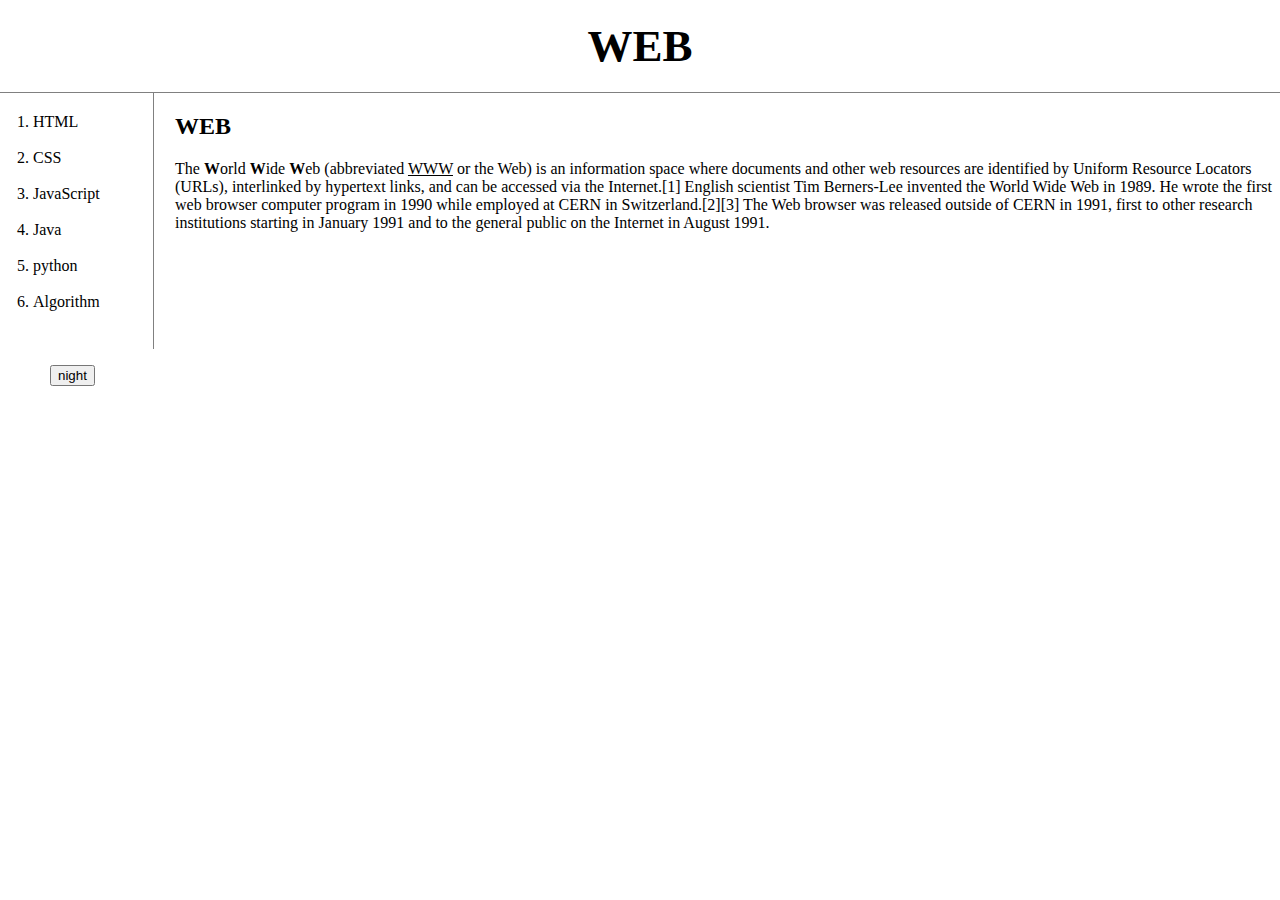
<file: index.html>
<!doctype html>
<html>
<head>
    <meta charser="utf-8">
    <title>WEB - Welcome</title>
    <link rel="stylesheet" href="./style.css">
</head>
<body>
  <h1><a href="index.html" target="_blank">WEB</a></h1>
  
  <div id="grid">
  <ol>
    <li><a href="1.html">HTML</a></li><br>
    <li><a href="2.html">CSS</a></li><br>
    <li><a href="3.html">JavaScript</a></li><br>
    <li><a href="4.java.html">Java</a></li><br>
    <li><a href="python.html">python</a></li><br>
    <li><a href="Algorithm.html">Algorithm</a></li><br>
  </ol>
       
  <div id="article">
   <h2>WEB</h2>
    <p>The <b>W</b>orld <b>W</b>ide <b>W</b>eb (abbreviated <a href="https://en.wikipedia.org/wiki/World_Wide_Web" target="_blank"><u>WWW</u></a> or the Web) is an information space where documents and other web resources are identified by Uniform Resource Locators (URLs), interlinked by hypertext links, and can be accessed via the Internet.[1] English scientist Tim Berners-Lee invented the World Wide Web in 1989. He wrote the first web browser computer program in 1990 while employed at CERN in Switzerland.[2][3] The Web browser was released outside of CERN in 1991, first to other research institutions starting in January 1991 and to the general public on the Internet in August 1991.
  </p>
  </div>
 </div>
   <p style="margin-left:50px;"><input id="night_day" type="button" value="night" onclick="
    var target = document.querySelector('body');
    if(this.value === 'night'){
      target.style.backgroundColor = 'black';
      target.style.color = 'white';
      this.value = 'day';

      var alist = document.querySelectorAll('a');
      var i = 0;
      while(i < alist.length){
        alist[i].style.color = 'powderblue';
        i = i + 1;
      }
    } else {
      target.style.backgroundColor = 'white';
      target.style.color = 'black';
      this.value = 'night';

      var alist = document.querySelectorAll('a');
      var i = 0;
      while(i < alist.length){
        alist[i].style.color = 'black';
        i = i + 1;
      }
    }
     "></p>
  
  
<!--Start of Tawk.to Script-->
<script type="text/javascript">
var Tawk_API=Tawk_API||{}, Tawk_LoadStart=new Date();
(function(){
var s1=document.createElement("script"),s0=document.getElementsByTagName("script")[0];
s1.async=true;
s1.src='https://embed.tawk.to/57a72994c11fe69b0bd8fa90/default';
s1.charset='UTF-8';
s1.setAttribute('crossorigin','*');
s0.parentNode.insertBefore(s1,s0);
})();
</script>
<!--End of Tawk.to Script-->

  </body>
</html>
</file>
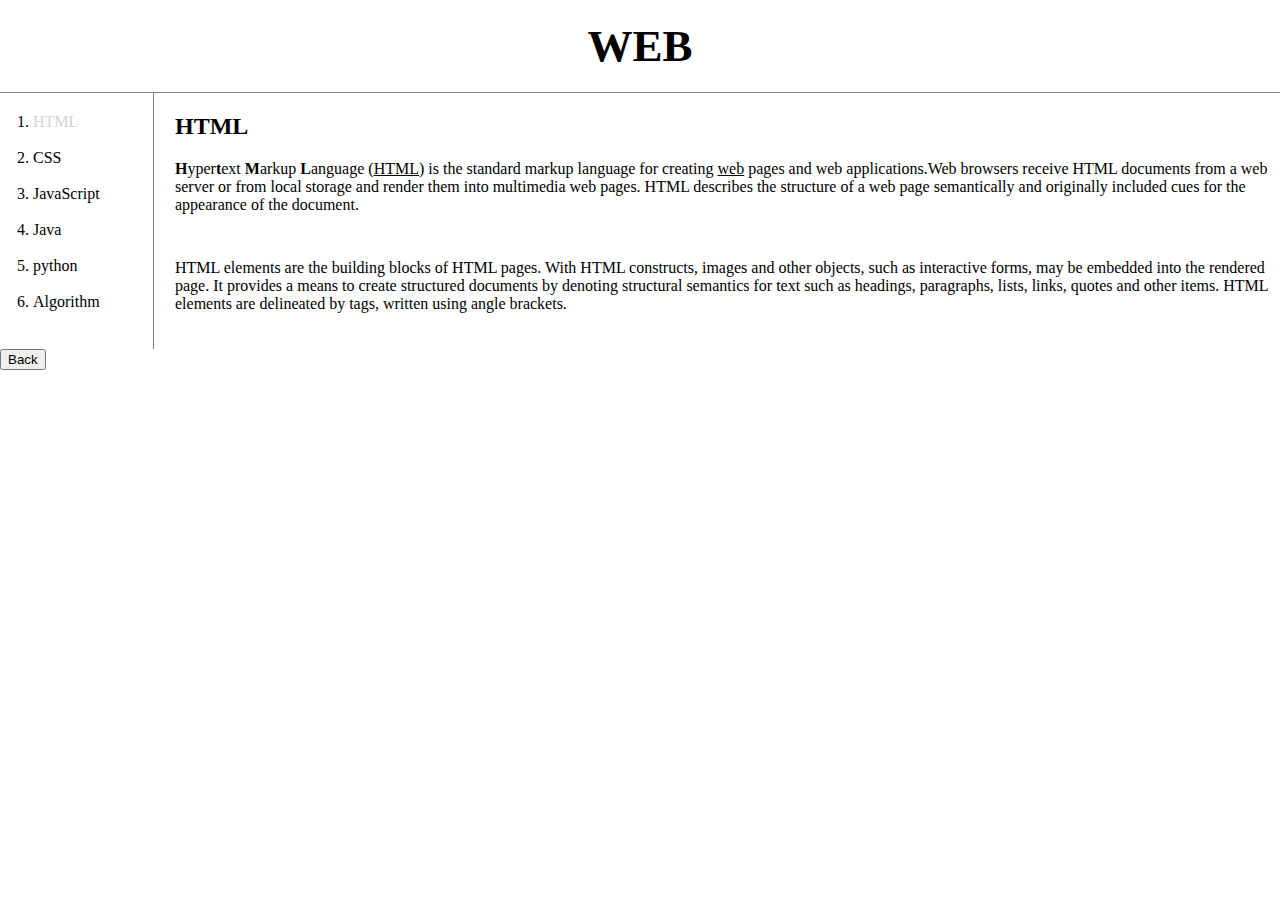
<file: 1.html>
<!doctype html>
<html>
<head>
    <meta charser="utf-8">
    <title>WEB - html</title>
  
  <link rel="stylesheet" href="style.css">
</head>
<body>
  <h1><a href="index.html">WEB</a></h1>
 <div id="grid">
  <ol>
    <li><a href="1.html" style="color:lightgrey;">HTML</a></li><br>
    <li><a href="2.css">CSS</a></li><br>
    <li><a href="3.javascript">JavaScript</a></li><br>
    <li><a href="java.html">Java</a></li><br>
    <li><a href="python.html">python</a></li><br>
    <li><a href="Algorithm.html">Algorithm</a></li><br>
  </ol>
  <div id="article">
  <h2>HTML</h2>
    <p><strong>H</strong>yper<strong>t</strong>ext <strong>M</strong>arkup <strong>L</strong>anguage (<a href="https://www.w3.org/TR/html5/" target="_blank" title="html5 specification"><u>HTML</u></a>)
     is the standard markup language for creating <u>web</u> pages
     and web applications.Web browsers receive HTML documents from a web server or from local storage and render them into multimedia web pages.
      HTML describes the structure of a web page semantically and originally included cues for the appearance of the document.
      </p>
      <p style="margin-top:45px;">HTML elements are the building blocks of HTML pages.
        With HTML constructs, images and other objects, such as interactive forms, may be embedded into the rendered page.
        It provides a means to create structured documents by denoting structural semantics for text such as headings, paragraphs, lists, links, quotes and other items.
        HTML elements are delineated by tags, written using angle brackets.</p>
   </div>
  </div>
    <div id="disqus_thread"></div>
    
    <button onclick="goBack()">Back</button>
    
<script>

/**
*  RECOMMENDED CONFIGURATION VARIABLES: EDIT AND UNCOMMENT THE SECTION BELOW TO INSERT DYNAMIC VALUES FROM YOUR PLATFORM OR CMS.
*  LEARN WHY DEFINING THESE VARIABLES IS IMPORTANT: https://disqus.com/admin/universalcode/#configuration-variables*/
/*
var disqus_config = function () {
this.page.url = PAGE_URL;  // Replace PAGE_URL with your page's canonical URL variable
this.page.identifier = PAGE_IDENTIFIER; // Replace PAGE_IDENTIFIER with your page's unique identifier variable
};
*/
(function() { // DON'T EDIT BELOW THIS LINE
var d = document, s = d.createElement('script');
s.src = 'https://web1-2.disqus.com/embed.js';
s.setAttribute('data-timestamp', +new Date());
(d.head || d.body).appendChild(s);
})();
</script>
<noscript>Please enable JavaScript to view the <a href="https://disqus.com/?ref_noscript">comments powered by Disqus.</a></noscript>

  </p>
  </body>
</html>
</file>
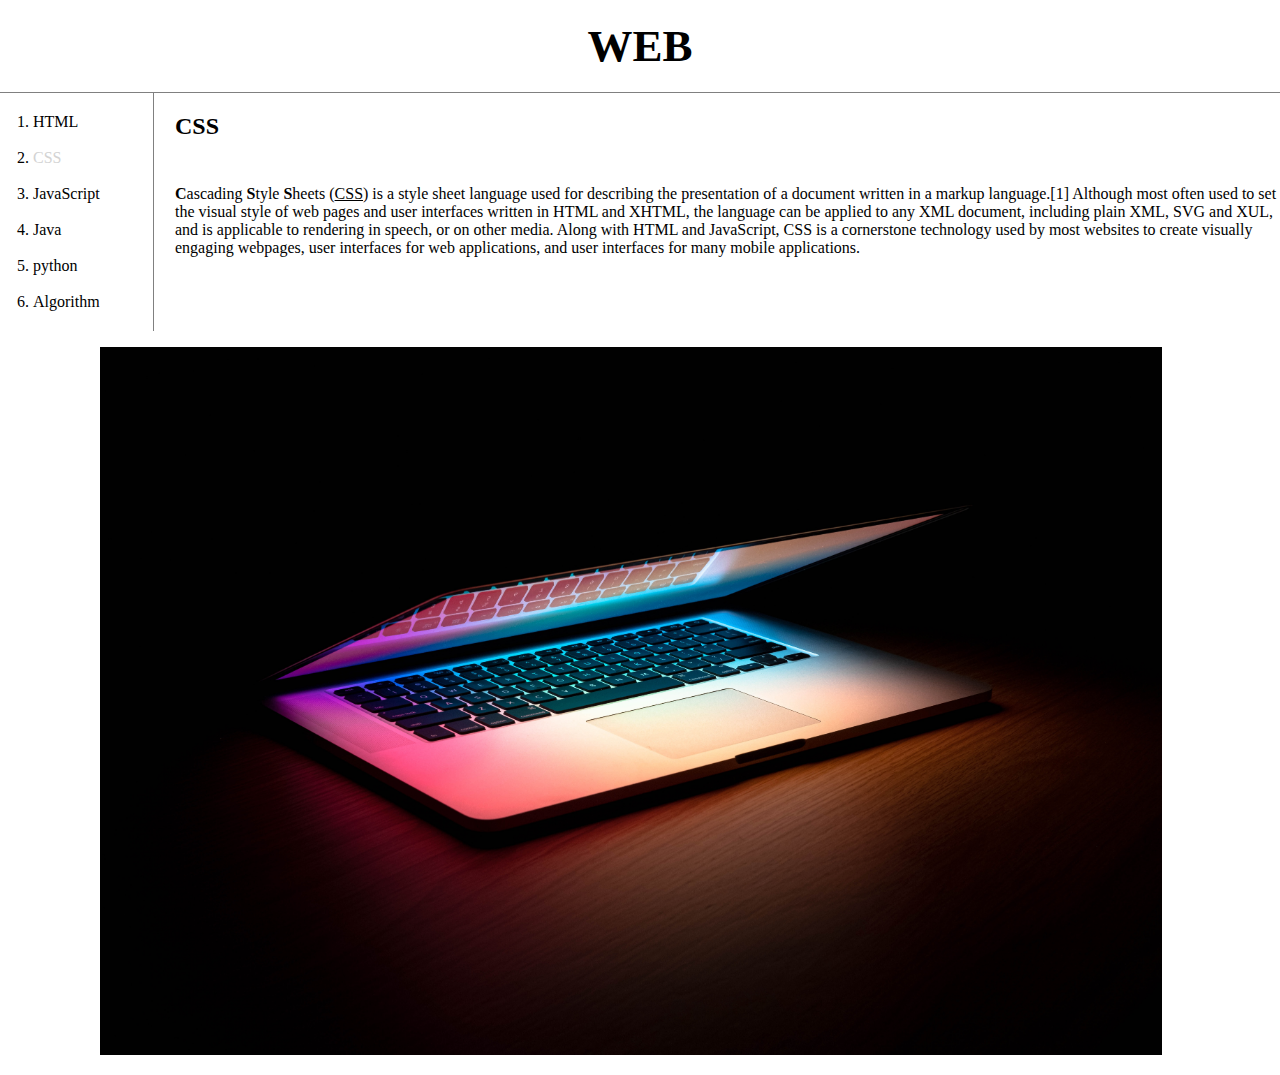
<file: 2.html>
<!doctype html>
<html>
<head>
    <meta charser="utf-8">
    <title>WEB - CSS</title>
  
  <link rel="stylesheet" href="style.css">
</head>
<body>
    <h1><a href="index.html">WEB</a></h1>
  <div id="grid">
   <ol>
     <li><a href="1.html">HTML</a></li><br>
     <li><a href="2.html" style="color:lightgrey;">CSS</a></li><br>
     <li><a href="3.javascript">JavaScript</a></li><br>
     <li><a href="4.java.html">Java</a></li><br>
     <li><a href="python.html">python</a></li><br>
     <li><a href="Algorithm.html">Algorithm</a></li>
   </ol>
   <div id="article">
        <h2>CSS</h2>
        <p style="margin-top:45px;">
          <strong>C</strong>ascading <strong>S</strong>tyle <strong>S</strong>heets (<u><a href = "https://ko.wikipedia.org/wiki/CSS" title="wikipedia">CSS</a></u>)
       is a style sheet language used for describing the presentation of a document written in a markup language.[1]
        Although most often used to set the visual style of web pages and user interfaces written in HTML and XHTML,
        the language can be applied to any XML document, including plain XML, SVG and XUL, and is applicable to rendering in speech,
         or on other media. Along with HTML and JavaScript, CSS is a cornerstone technology used by most websites to create visually engaging webpages,
          user interfaces for web applications, and user interfaces for many mobile applications.
        </p>
    </div>
   </div>
   <p style="margin-left:100px;"><img src="coding.jpg" width="90%">
  </p>
</body>
</html>
</file>
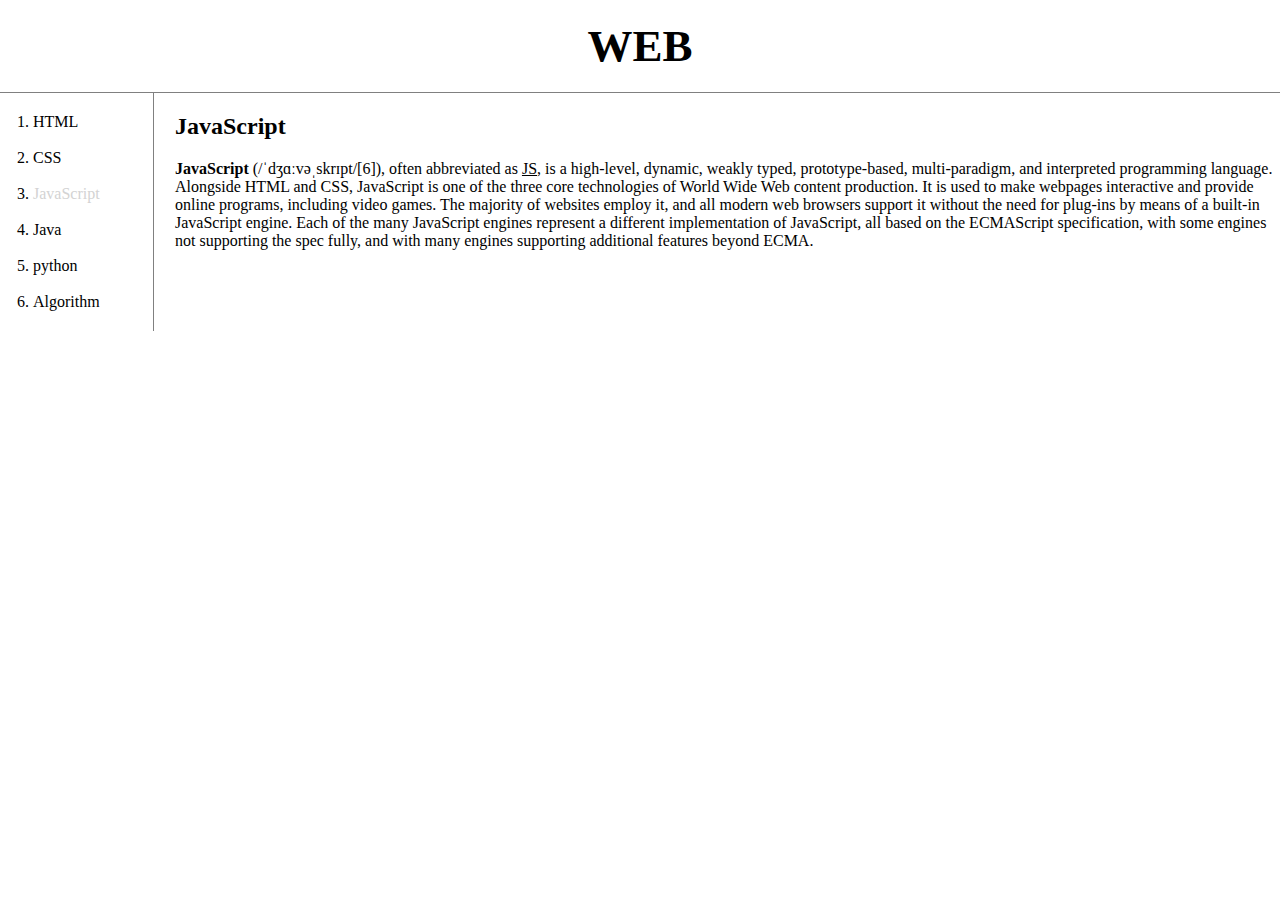
<file: 3.html>
<!doctype html>
<html>
<head>
    <meta charser="utf-8">
    <title>WEB - JavaScript</title>
  
  <style>
    .js{
      font-weight:bold;
      color:purple;
    }
    #first{
      color:black;
    }
    span{
      color:blue;
    }
  </style>
  <link rel="stylesheet" href="style.css">
    <script src="https://ajax.googleapis.com/ajax/libs/jquery/3.6.0/jquery.min.js"></script>
    <script src="colors.js"></script>
  
</head>
<body>
   <h1><a href="index.html">WEB</a></h1>
  <div id="grid">
  <ol>
    <li><a href="1.html">HTML</a></li><br>
    <li><a href="2.html">CSS</a></li><br>
    <li><a href="3.javascript" style="color:lightgrey;">JavaScript</a></li><br>
    <li><a href="4.java.html">Java</a></li><br>
    <li><a href="5.python.html">python</a></li><br>
    <li><a href="6.Algorithm.html">Algorithm</a></li>
  </ol>
  <div id="article">
  <h2>JavaScript</h2>
  <p>
    <span id="first" class="js"> JavaScript </span> (/ˈdʒɑːvəˌskrɪpt/[6]), often abbreviated as <a href="https://namu.wiki/w/JavaScript" title ="namuwiki"><u>JS</u></a>, is a high-level, dynamic, weakly typed, prototype-based, multi-paradigm, and interpreted programming language. Alongside HTML and CSS, JavaScript is one of the three core technologies of World Wide Web content production. It is used to make webpages interactive and provide online programs, including video games. The majority of websites employ it, and all modern web browsers support it without the need for plug-ins by means of a built-in JavaScript engine. Each of the many JavaScript engines represent a different implementation of JavaScript, all based on the ECMAScript specification, with some engines not supporting the spec fully, and with many engines supporting additional features beyond ECMA.
  </p>
  </div>
  </div>
    <p style="margin-top:30px; margin-left:100px;"><iframe width="560" height="315" src="https://www.youtube.com/embed/nQJEp-k-ogs" title="YouTube video player" frameborder="0" allow="accelerometer; autoplay; clipboard-write; encrypted-media; gyroscope; picture-in-picture" allowfullscreen></iframe>
  </p>
  
   
</body>
</html>
</file>
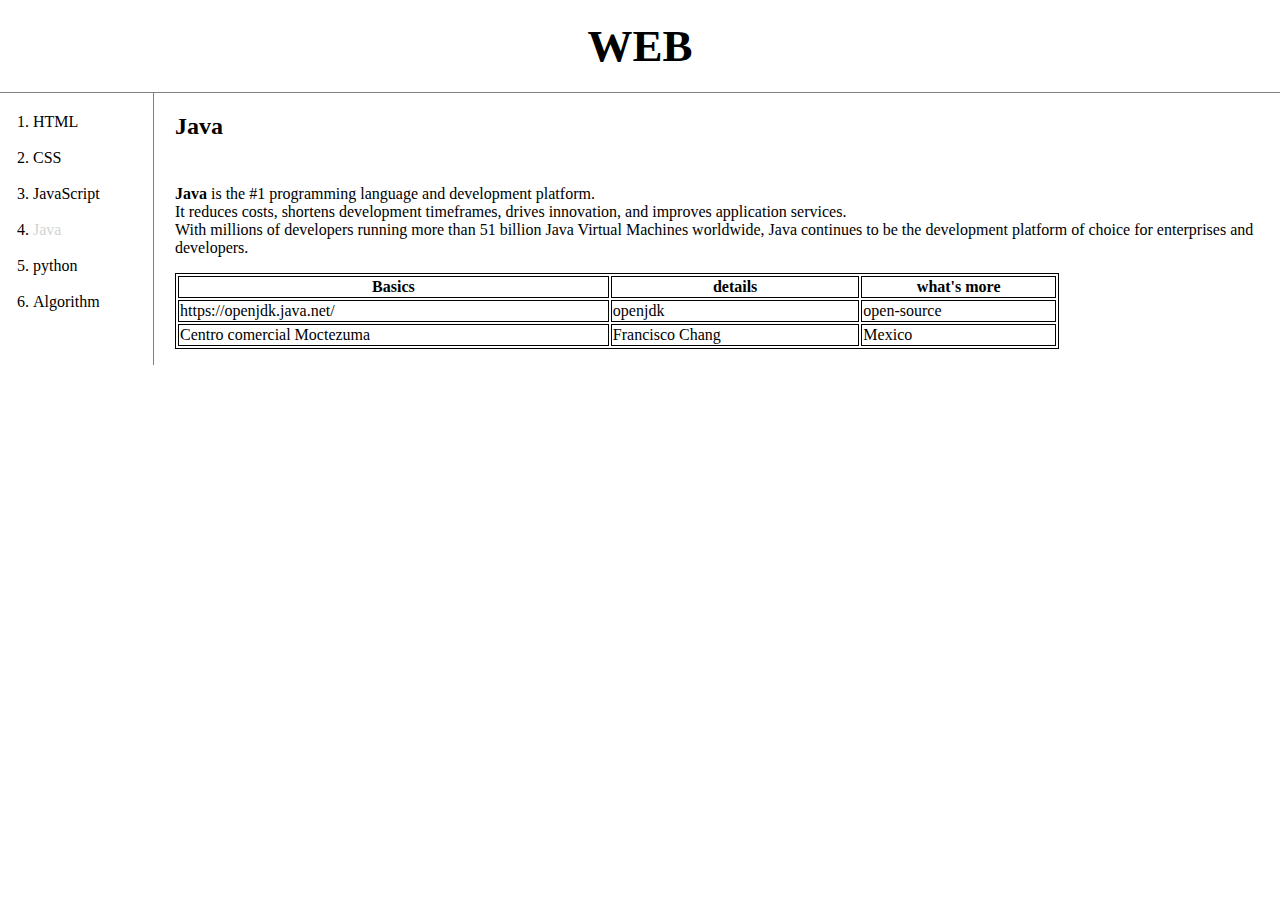
<file: 4.java.html>
<!doctype html>
<html>
<head>
    <meta charser="utf-8">
    <title>WEB - Java</title>
  
  <link rel="stylesheet" href="style.css">
   <style>
table, th, td {
  border:1px solid black;
}
</style>
</head>
<body>
  <h1><a href="index.html">WEB</a></h1>
  <div id="grid">
   <ol>
     <li><a href="1.html">HTML</a></li><br>
     <li><a href="2.css">CSS</a></li><br>
     <li><a href="3.javascript">JavaScript</a></li><br>
     <li><a href="4.java.html" style="color:lightgrey;">Java</a></li><br>
     <li><a href="5.python.html">python</a></li><br>
     <li><a href="6.Algorithm.html">Algorithm</a></li><br>
   </ol>
   <div id="article">
        <h2>Java</h2>
        <p style="margin-top:45px;">
          <a href = "https://docs.oracle.com/javase/8/docs/api/index.html" target="_blank" title="Java8_API"><strong>
              Java</strong> is the #1 programming language and development platform.<br>
              It reduces costs, shortens development timeframes, drives innovation, and improves application services. <br>
              With millions of developers running more than 51 billion Java Virtual Machines worldwide, Java continues to be the development platform of choice for enterprises and developers.
       
  <table style="width:80%">
  <tr>
    <th>Basics</th>
    <th>details</th>
    <th>what's more</th>
  </tr>
  <tr>
    <td>https://openjdk.java.net/</td>
    <td>openjdk</td>
    <td>open-source</td>
  </tr>
  <tr>
    <td>Centro comercial Moctezuma</td>
    <td>Francisco Chang</td>
    <td>Mexico</td>
  </tr>
</table>
              
        </p>
    </div>
   </div>
   
  
</body>
</html>
</file>
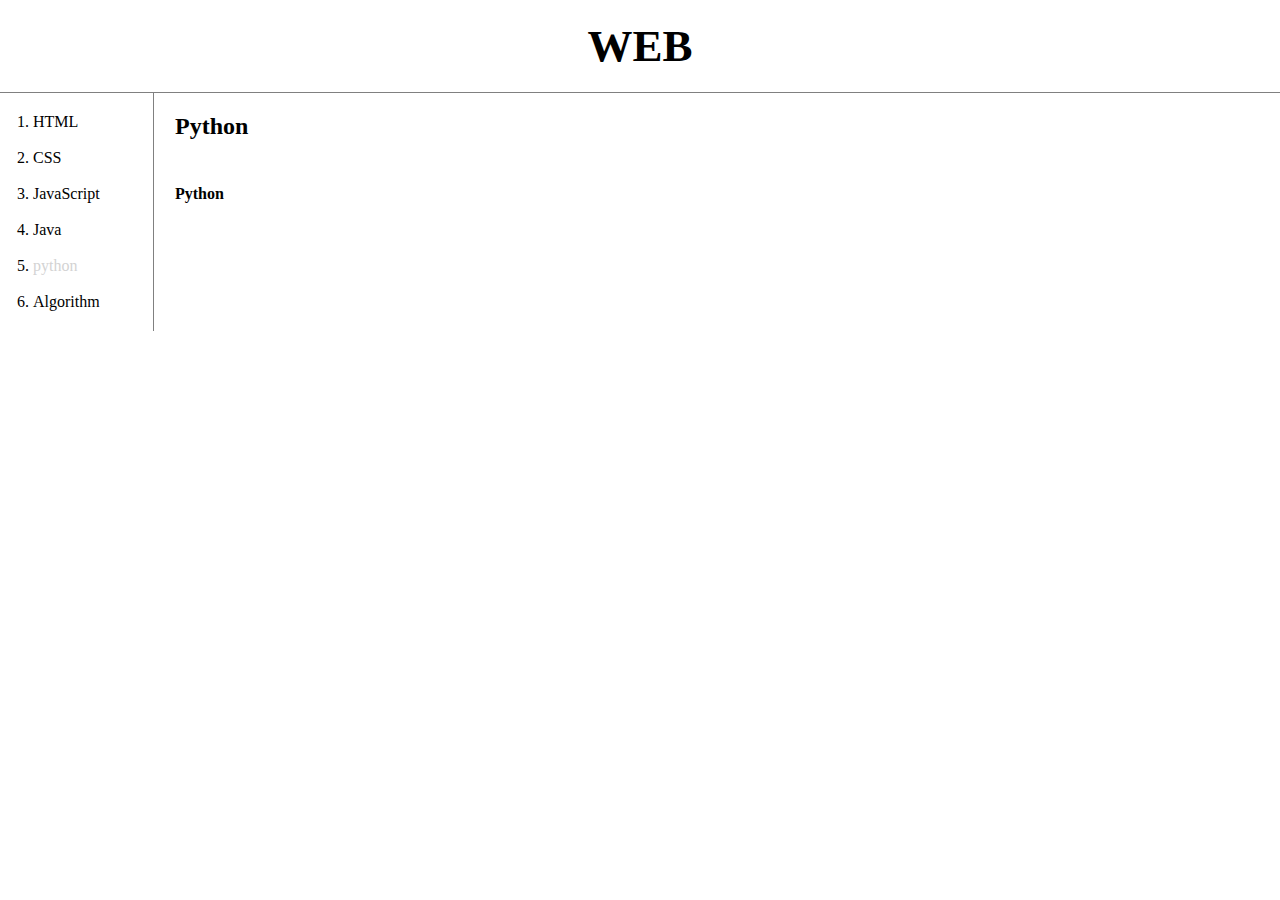
<file: 5.python.html>
<!doctype html>
<html>
<head>
    <meta charser="utf-8">
    <title>WEB - Java</title>
  
  <link rel="stylesheet" href="style.css">
</head>
<body>
  <h1><a href="index.html">WEB</a></h1>
  <div id="grid">
   <ol>
     <li><a href="1.html">HTML</a></li><br>
     <li><a href="2.html">CSS</a></li><br>
     <li><a href="3.html">JavaScript</a></li><br>
     <li><a href="java.html">Java</a></li><br>
     <li><a href="python.html" style="color:lightgrey;">python</a></li><br>
     <li><a href="Algorithm.html">Algorithm</a></li>
   </ol>
   <div id="article">
        <h2>Python</h2>
        <p style="margin-top:45px;">
          <a href = "https://www.python.org/" title="www.python.org"><strong>Python</strong>
        </p>
    </div>
   </div>
   
  
</body>
</html>
</file>
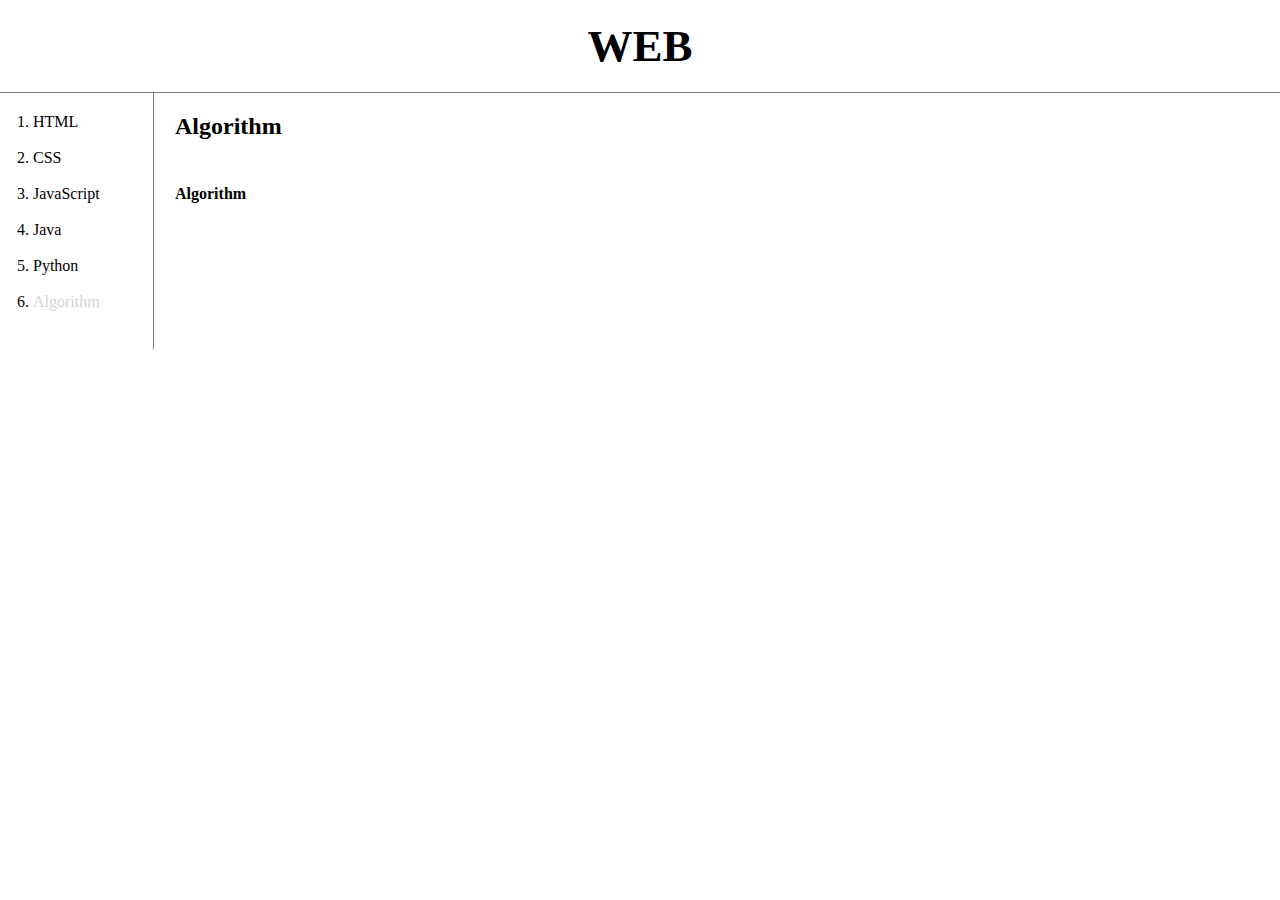
<file: 6.Algorithm.html>
<!doctype html>
<html>
<head>
    <meta charser="utf-8">
    <title>WEB - Algorithm</title>
  
  <link rel="stylesheet" href="style.css">
</head>
<body>
  <h1><a href="index.html">WEB</a></h1>
  <div id="grid">
   <ol>
     <li><a href="1.html">HTML</a></li><br>
     <li><a href="2.html">CSS</a></li><br>
     <li><a href="3.html">JavaScript</a></li><br>
     <li><a href="4.java.html">Java</a></li><br>
     <li><a href="5.python.html">Python</a></li><br>
     <li><a href="6.Algorithm.html" style="color:lightgrey;">Algorithm</a></li><br>
   </ol>
   <div id="article">
        <h2>Algorithm</h2>
        <p style="margin-top:45px;">
          <a href = "https://ko.wikipedia.org/wiki/%EC%95%8C%EA%B3%A0%EB%A6%AC%EC%A6%98" title="wiki"><strong>Algorithm</strong></a>
        </p>
          
        
          
    </div>
   </div>
   
  
</body>
</html>
</file>
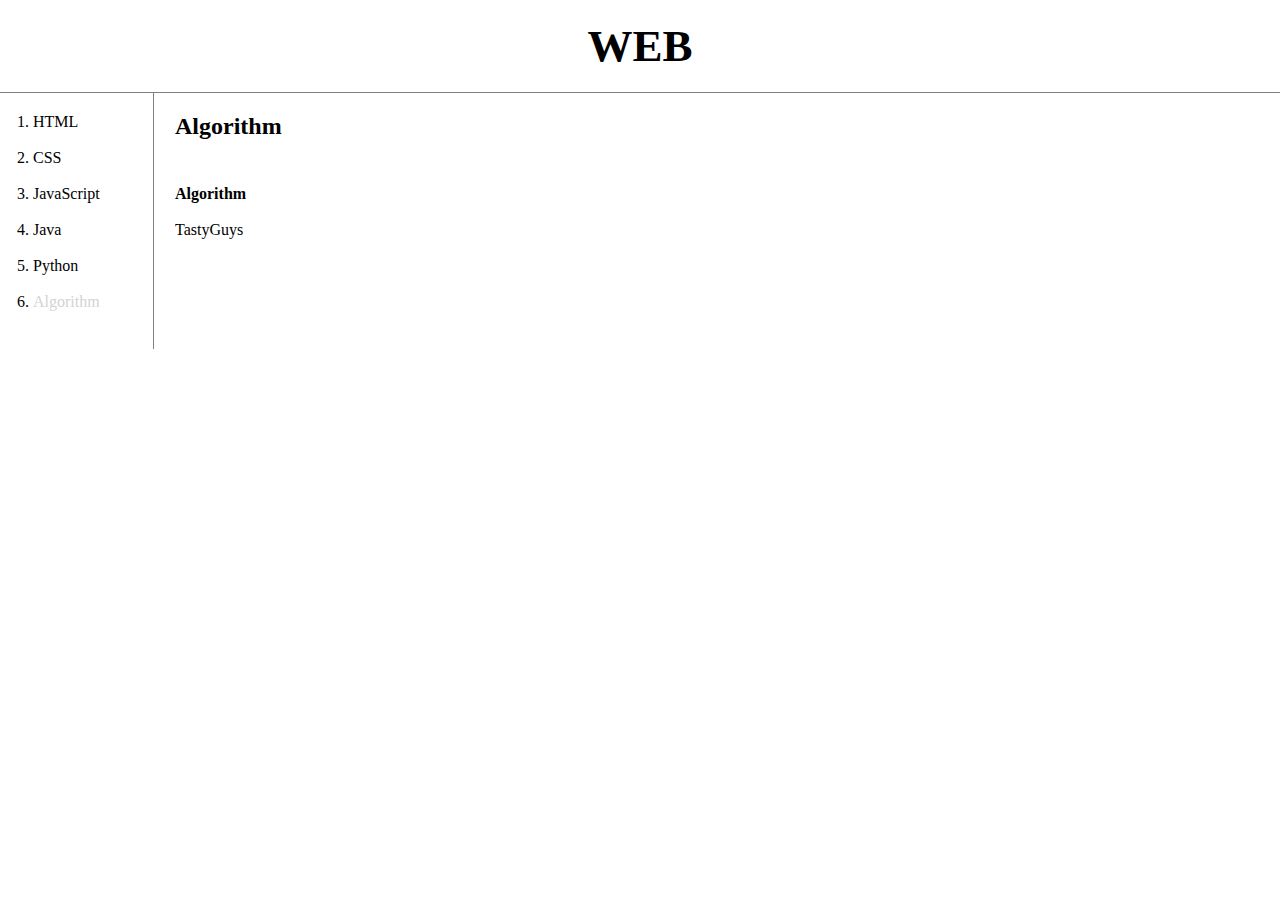
<file: 6.algorithm.html>
<!doctype html>
<html>
<head>
    <meta charser="utf-8">
    <title>WEB - Algorithm</title>
  
  <link rel="stylesheet" href="style.css">
</head>
<body>
  <h1><a href="index.html">WEB</a></h1>
  <div id="grid">
   <ol>
     <li><a href="1.html">HTML</a></li><br>
     <li><a href="2.css">CSS</a></li><br>
     <li><a href="3.javascript">JavaScript</a></li><br>
     <li><a href="4.java.html">Java</a></li><br>
     <li><a href="5.python.html">Python</a></li><br>
     <li><a href="6.algorithm.html" style="color:lightgrey;">Algorithm</a></li><br>
   </ol>
   <div id="article">
        <h2>Algorithm</h2>
        <p style="margin-top:45px;">
          <a href = "https://ko.wikipedia.org/wiki/%EC%95%8C%EA%B3%A0%EB%A6%AC%EC%A6%98" title="wiki"><strong>Algorithm</strong></a><br><br>
          <a href = "https://www.youtube.com/c/%EB%A7%9B%EC%9E%88%EB%8A%94%EB%85%80%EC%84%9D%EB%93%A4TastyGuys" title="TastyGuys">TastyGuys</a>
        </p>
          
        
          
    </div>
   </div>
   
  
</body>
</html>
</file>
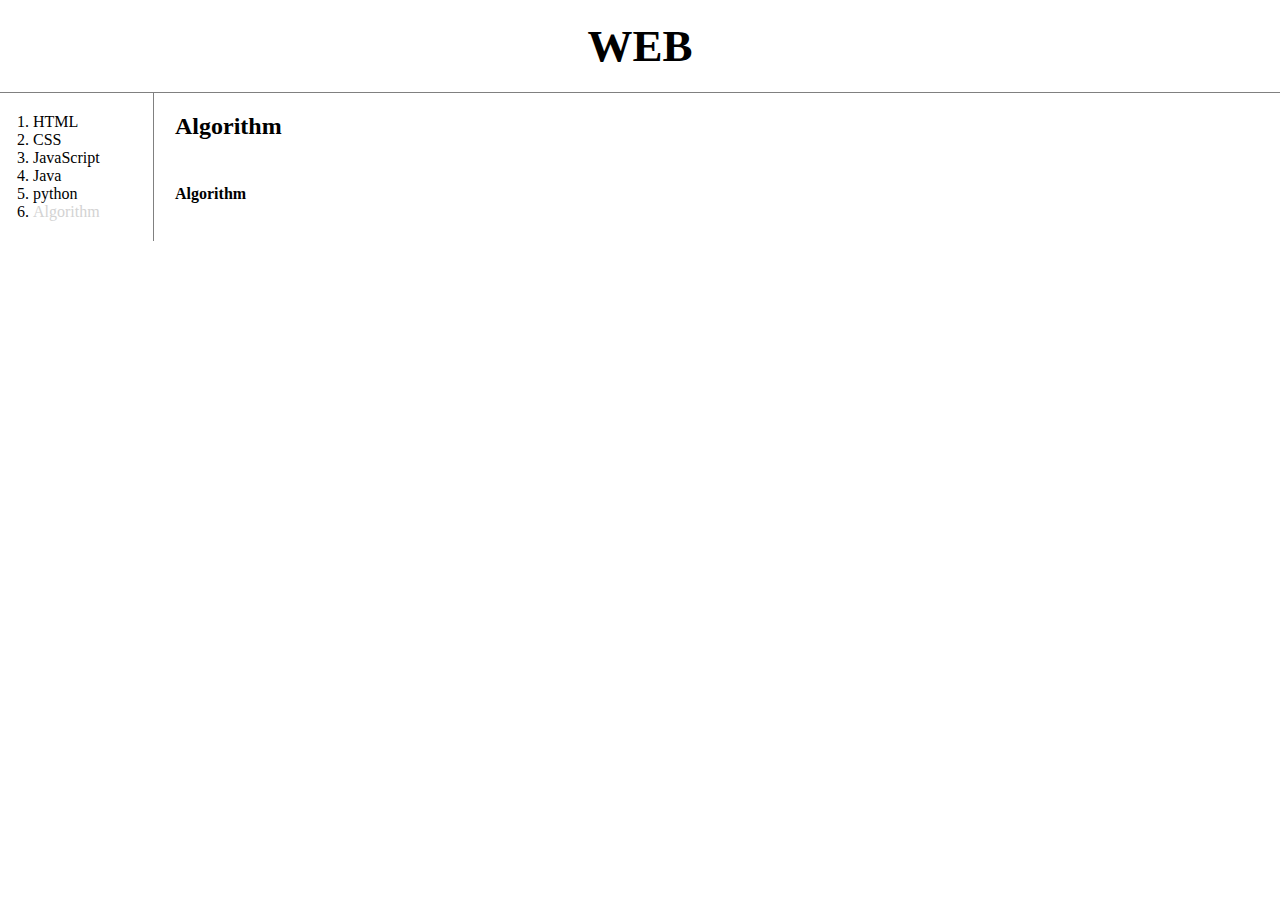
<file: Algorithm.html>
<!doctype html>
<html>
<head>
    <meta charser="utf-8">
    <title>WEB - Java</title>
  
  <link rel="stylesheet" href="style.css">
</head>
<body>
  <h1><a href="index.html">WEB</a></h1>
  <div id="grid">
   <ol>
     <li><a href="1.html">HTML</a></li>
     <li><a href="2.html">CSS</a></li>
     <li><a href="3.html">JavaScript</a></li>
     <li><a href="java.html">Java</a></li>
     <li><a href="python.html">python</a></li>
     <li><a href="Algorithm.html" style="color:lightgrey;">Algorithm</a></li>
   </ol>
   <div id="article">
        <h2>Algorithm</h2>
        <p style="margin-top:45px;">
          <a href = "https://ko.wikipedia.org/wiki/%EC%95%8C%EA%B3%A0%EB%A6%AC%EC%A6%98" title="wiki"><strong>Algorithm</strong></a>
        </p>
          
        
          
    </div>
   </div>
   
  
</body>
</html>
</file>
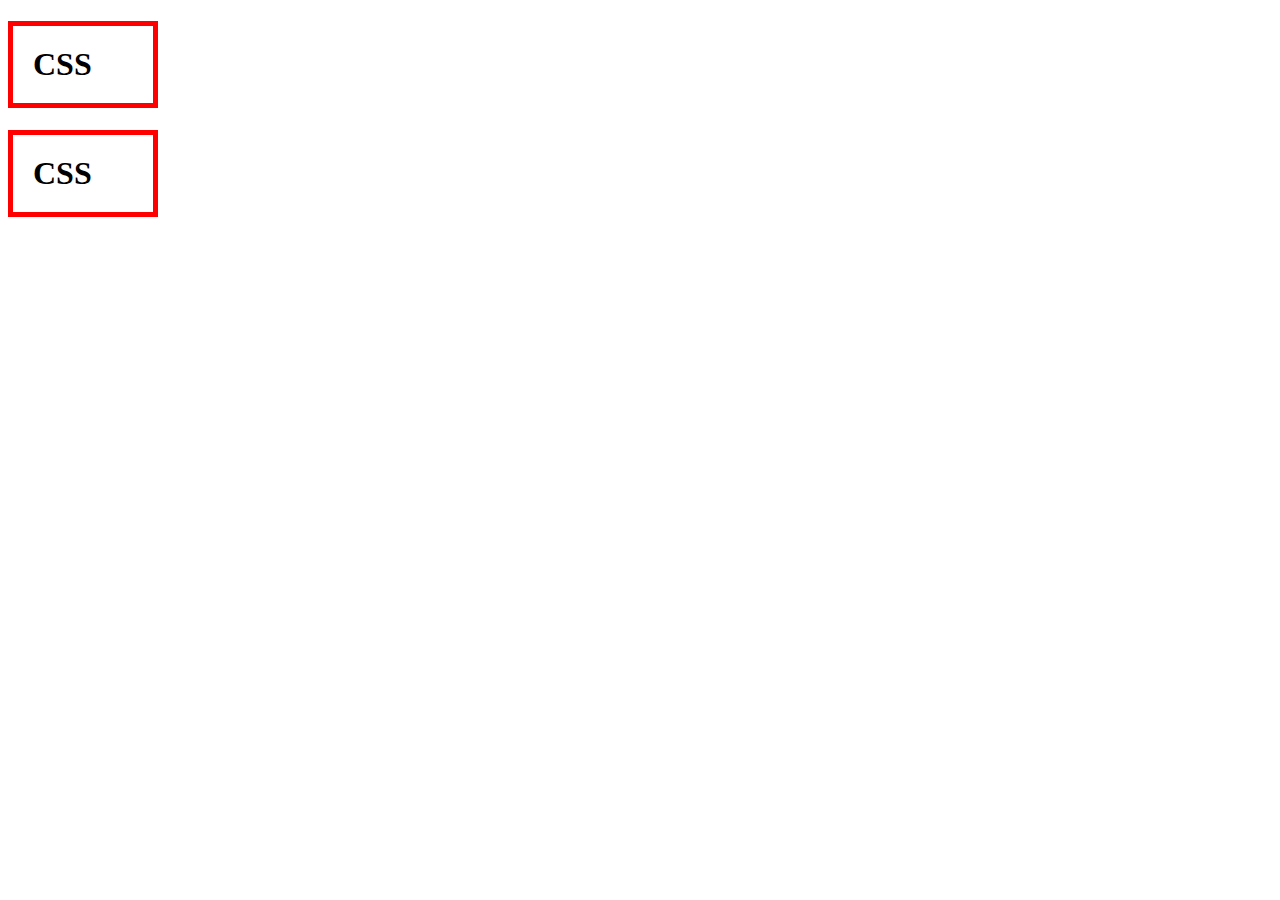
<file: box.html>
<!DOCTYPE html>
<html>
  <head>
    <meta charset="utf-8">
    <title></title>
    <style>
      h1, a{
        border:5px solid red;
        padding:20px;
        margin:20;
        display:block;
        width:100px;
      }

    </style>
  </head>
  <body>
   <h1>CSS</h1>
   <h1>CSS</h1>
  </body>
</html>
</file>
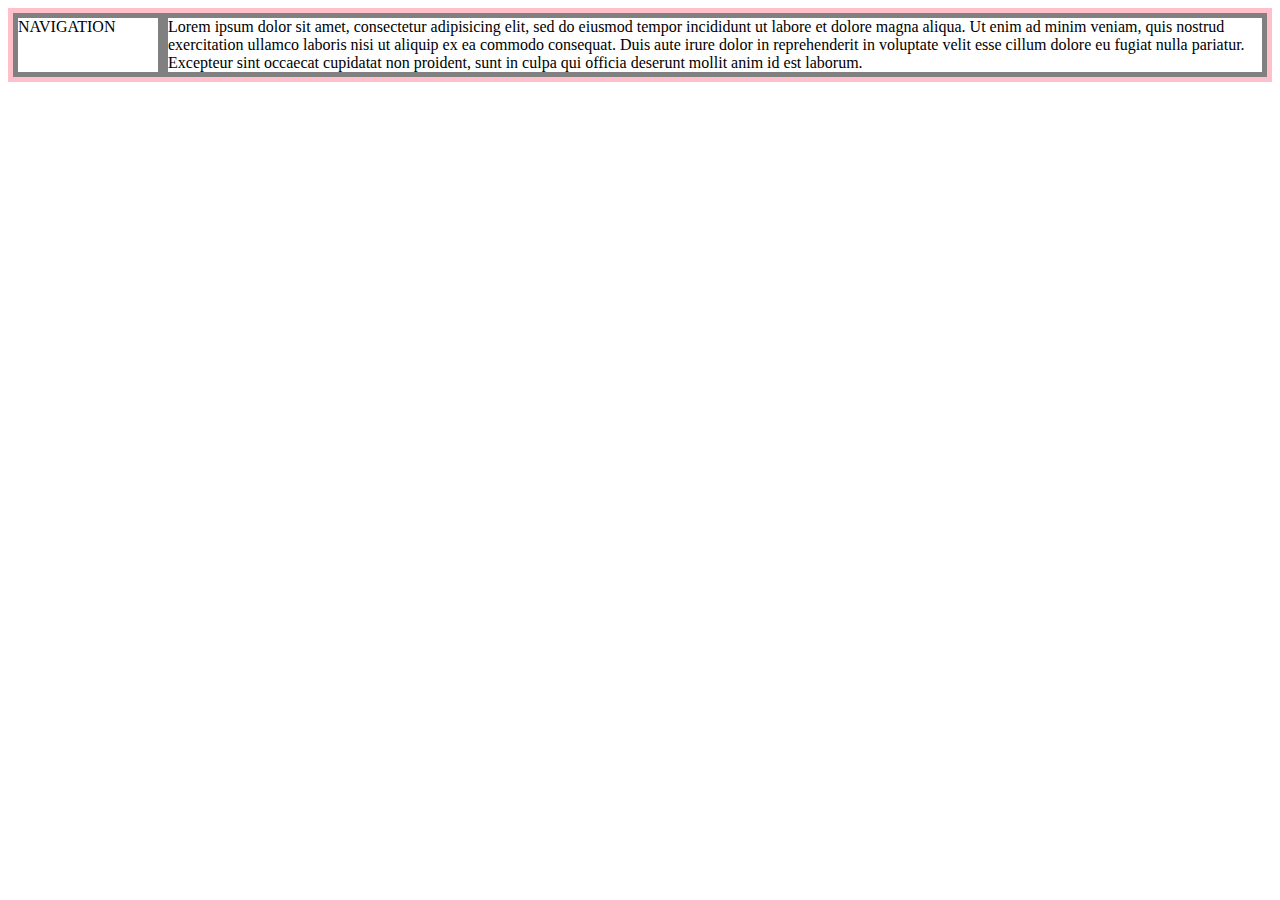
<file: grid.html>
<!DOCTYPE html>
<html>
  <head>
    <meta charse="utf-8">
    <title></title>
    <style>
      #grid{
        border:5px solid pink;
        display:grid;
        grid-template-columns: 150px 1fr;
      }
      div{
        border:5px solid gray;
      }
    </style>
  </head>
  <body>
    <div id="grid">
     <div>NAVIGATION</div>
     <div>Lorem ipsum dolor sit amet, consectetur adipisicing elit, sed do eiusmod tempor incididunt ut labore et dolore magna aliqua. Ut enim ad minim veniam, quis nostrud exercitation ullamco laboris nisi ut aliquip ex ea commodo consequat. Duis aute irure dolor in reprehenderit in voluptate velit esse cillum dolore eu fugiat nulla pariatur. Excepteur sint occaecat cupidatat non proident, sunt in culpa qui officia deserunt mollit anim id est laborum.</div>
    </div>
  </body>
</html>
</file>
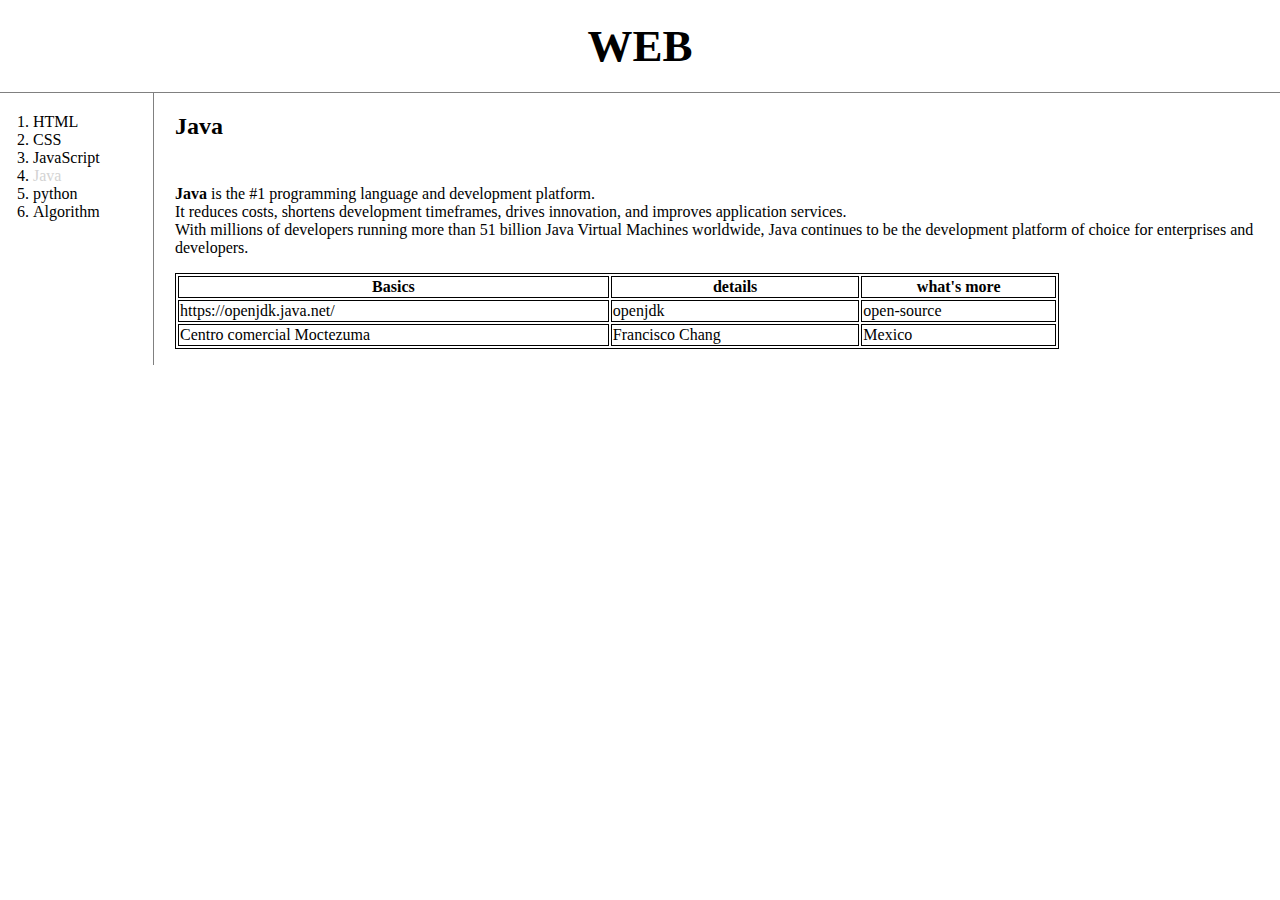
<file: java.html>
<!doctype html>
<html>
<head>
    <meta charser="utf-8">
    <title>WEB - Java</title>
  
  <link rel="stylesheet" href="style.css">
   <style>
table, th, td {
  border:1px solid black;
}
</style>
</head>
<body>
  <h1><a href="index.html">WEB</a></h1>
  <div id="grid">
   <ol>
     <li><a href="1.html">HTML</a></li>
     <li><a href="2.html">CSS</a></li>
     <li><a href="3.html">JavaScript</a></li>
     <li><a href="java.html" style="color:lightgrey;">Java</a></li>
     <li><a href="python.html">python</a></li>
     <li><a href="Algorithm.html">Algorithm</a></li>
   </ol>
   <div id="article">
        <h2>Java</h2>
        <p style="margin-top:45px;">
          <a href = "https://docs.oracle.com/javase/8/docs/api/index.html" target="_blank" title="Java8_API"><strong>
              Java</strong> is the #1 programming language and development platform.<br>
              It reduces costs, shortens development timeframes, drives innovation, and improves application services. <br>
              With millions of developers running more than 51 billion Java Virtual Machines worldwide, Java continues to be the development platform of choice for enterprises and developers.
       
  <table style="width:80%">
  <tr>
    <th>Basics</th>
    <th>details</th>
    <th>what's more</th>
  </tr>
  <tr>
    <td>https://openjdk.java.net/</td>
    <td>openjdk</td>
    <td>open-source</td>
  </tr>
  <tr>
    <td>Centro comercial Moctezuma</td>
    <td>Francisco Chang</td>
    <td>Mexico</td>
  </tr>
</table>
              
        </p>
    </div>
   </div>
   
  
</body>
</html>
</file>
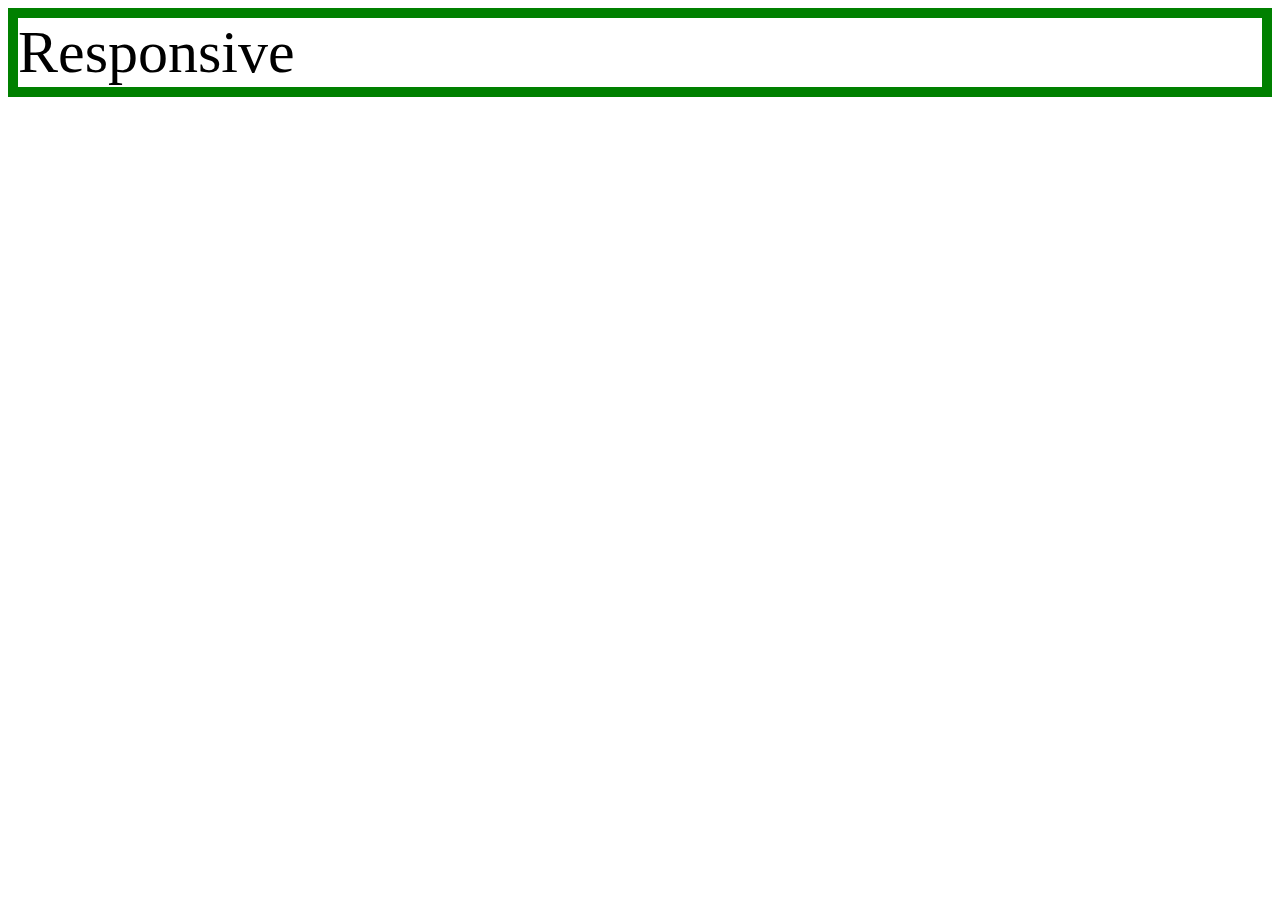
<file: mediaquery.html>
<!DOCTYPE html>
<html>
  <head>
    <meta charset="utf-8">
    <title></title>
    <style>
      div{
        border:10px solid green;
        font-size:60px;
      }
        @media(max-width:800px) {
          div{
            display:none;
          }
        }
    </style>
  </head>
  <body>
    <div>
      Responsive
    </div>
  </body>
</html>
</file>
<file: style.css>
body{
  margin:0;
}
 a {
   color:black;
   text-decoration:none;
 }
 h1 {
   font-size:45px;
   text-align:center;
   border-bottom:1px solid gray;
   margin:0;
   padding:20px;
 }
 ol {
   border-right:1px solid gray;
   width:100px;
   margin:0;
   padding:20px;
 }
 #grid{
   display: grid;
   grid-template-columns: 150px 1fr;
 }
 #grid ol{
   padding-left:33px;
 }
 #grid #article{
   padding-left:25px;
 }
 @media(max-width:800px) {
   #grid{
     display: block;
   }
   ol{
     border-right:none;
   }
   h1{
     border-bottom:none;
   }
 }
</file>
